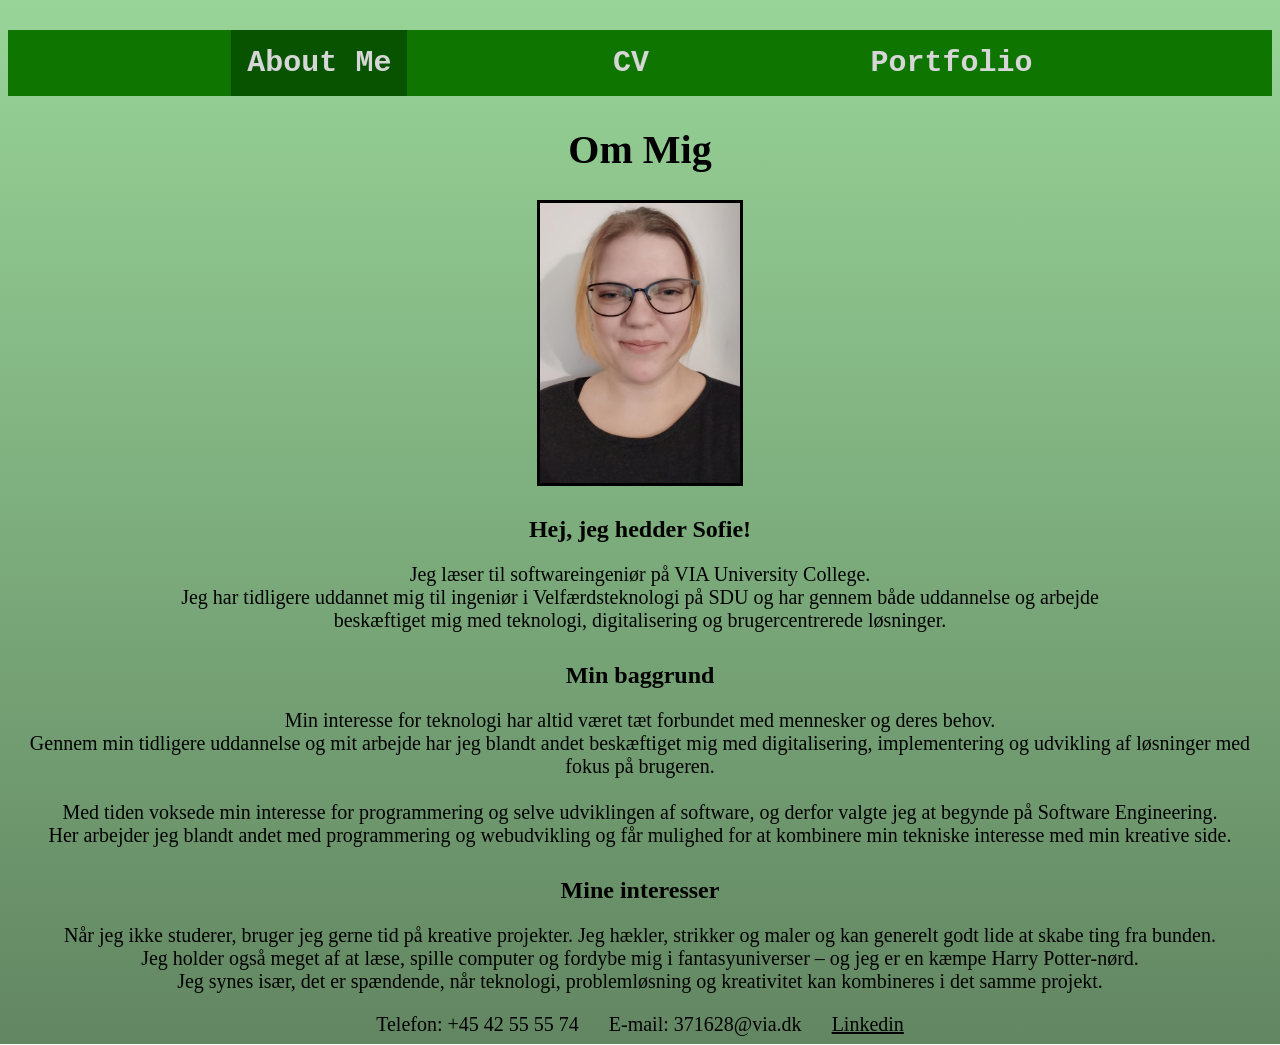
<file: index.html>
<!doctype html>


<html class="main-style">
  <head>
    <meta charset="UTF-8">
    <meta name="viewport" content="width=device-width, initial-scale=1.0">
    <title>Om Mig</title>
    <link rel="stylesheet" href="style.css">
  </head>
  <body>
    <nav class="nav">
        <ul class="nav-ul">
            <li><a class="nav-a nav-active">About Me</a></li>
            <li><a class="nav-a" href="cv.html">CV</a></li>
            <li><a class="nav-a" href="portfolio.html">Portfolio</a></li>
        </ul>
    </nav>
<main>
    <h1 class="overskrift">Om Mig</h1>
    <section class="section-layout">
        
        <div class="image-container">
            
            <img
            class="image-style"
            src="pics/profil-billede.jpg"
            alt="billede af sofie"
            /> 
            
        </div>
            
        <div>
            <h2 class="header-about-me"> Hej, jeg hedder Sofie! </h2>
                <p class="text-about-me">
                    Jeg læser til softwareingeniør på VIA University College. <br/>
                    Jeg har tidligere uddannet mig til ingeniør i Velfærdsteknologi på SDU og har gennem både uddannelse og arbejde <br/>
                    beskæftiget mig med teknologi, digitalisering og brugercentrerede løsninger. <br/>
                </p>
            <h2 class="header-about-me"> Min baggrund </h2>
                <p class="text-about-me">
                    Min interesse for teknologi har altid været tæt forbundet med mennesker og deres behov. <br/>
                    Gennem min tidligere uddannelse og mit arbejde har jeg blandt andet beskæftiget mig med digitalisering, implementering og udvikling af løsninger med fokus på brugeren.<br/>
                    <br/>
                    Med tiden voksede min interesse for programmering og selve udviklingen af software, og derfor valgte jeg at begynde på Software Engineering.<br/> 
                    Her arbejder jeg blandt andet med programmering og webudvikling og får mulighed for at kombinere min tekniske interesse med min kreative side.<br/>
                </p>
                    
            <h2 class="header-about-me"> Mine interesser </h2>
                <p class="text-about-me">
                    Når jeg ikke studerer, bruger jeg gerne tid på kreative projekter. Jeg hækler, strikker og maler og kan generelt godt lide at skabe ting fra bunden. <br/>
                    Jeg holder også meget af at læse, spille computer og fordybe mig i fantasyuniverser – og jeg er en kæmpe Harry Potter-nørd.<br/>
                    Jeg synes især, det er spændende, når teknologi, problemløsning og kreativitet kan kombineres i det samme projekt.<br/>
                </p>
        </div>


    </section>
</main>
    <footer class="footer-style">
        <a class="footer-text-style"> Telefon: +45 42 55 55 74</a> 
        <a class="footer-text-style"> E-mail: 371628@via.dk</a>
        <a class="footer-text-style" href="https://www.linkedin.com/in/sofie-vejvad-lorenzen-32723315b/">Linkedin </a>
    </footer>
  </body>
</html>
</file>
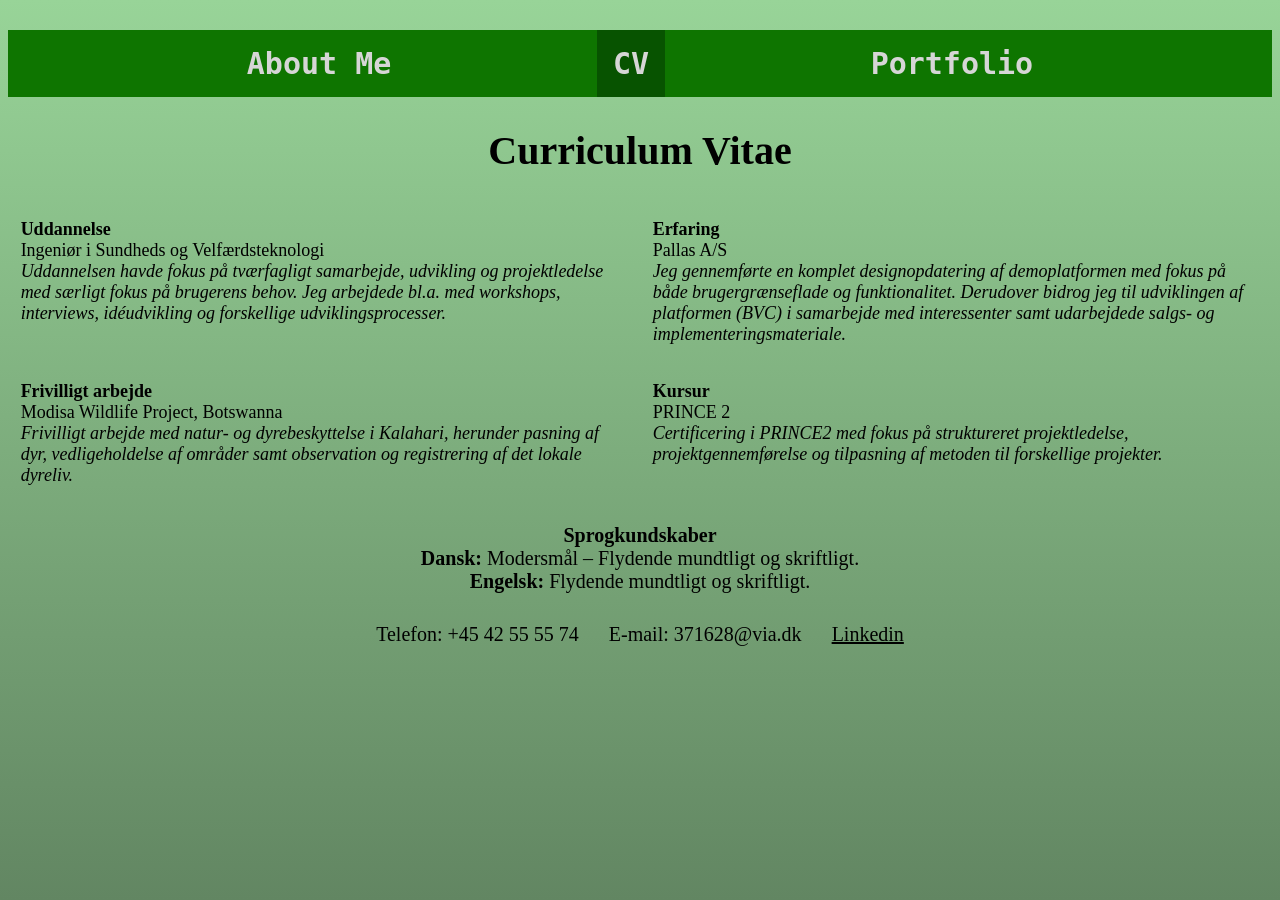
<file: cv.html>
<!doctype html>


<html class="main-style">
  <head>
    <meta charset="UTF-8">
    <meta name="viewport" content="width=device-width, initial-scale=1.0">
    <title>CV</title>
    <link rel="stylesheet" href="style.css">
  </head>
  <body>
    <nav class="nav">
        <ul class="nav-ul">
            <li><a class="nav-a" href="index.html">About Me</a></li>
            <li><a class="nav-a nav-active">CV</a></li>
            <li><a class="nav-a" href="portfolio.html">Portfolio</a></li>
        </ul>
    </nav>
<main>
    <h1 class="overskrift">Curriculum Vitae</h1>
    <section class="section-layout">

        <div class="grider">
            <p class="text-cv">
                <strong>Uddannelse</strong><br/>
                Ingeniør i Sundheds og Velfærdsteknologi <br/>
                <em>Uddannelsen havde fokus på tværfagligt samarbejde, udvikling og projektledelse 
                    med særligt fokus på brugerens behov. Jeg arbejdede bl.a. med workshops, 
                    interviews, idéudvikling og forskellige udviklingsprocesser.</em>
            </p>
            <p class="text-cv">
                <strong>Erfaring</strong><br/>
                Pallas A/S<br/>
                <em>Jeg gennemførte en komplet designopdatering af demoplatformen med fokus på både 
                brugergrænseflade og funktionalitet. Derudover bidrog jeg til udviklingen af 
                platformen (BVC) i samarbejde med interessenter samt udarbejdede salgs- og 
                implementeringsmateriale.</em>
            </p>
        </div>


        
        <div class="grider">
            <p class="text-cv">
                <strong>Frivilligt arbejde</strong><br/>
                Modisa Wildlife Project, Botswanna<br/>
                <em>
                    Frivilligt arbejde med natur- og dyrebeskyttelse i Kalahari, herunder 
                    pasning af dyr, vedligeholdelse af områder samt observation og registrering 
                    af det lokale dyreliv.
                </em>
            </p>
            <p class="text-cv">
                <strong>Kursur</strong><br/>
                PRINCE 2 <br/>
                <em>
                Certificering i PRINCE2 med fokus på struktureret projektledelse, 
                projektgennemførelse og tilpasning af metoden til forskellige projekter.
                </em>
            </p>
        </div>

        <div class="image-container">
            
            <p class="text-about-me">
                <strong>Sprogkundskaber</strong><br/>
                <strong>Dansk:</strong> Modersmål – Flydende mundtligt og skriftligt. <br/>
                <strong>Engelsk: </strong>Flydende mundtligt og skriftligt.
            </p>
        </div>


    </section>
</main>
        
    <footer class="footer-style">
        <a class="footer-text-style"> Telefon: +45 42 55 55 74</a> 
        <a class="footer-text-style"> E-mail: 371628@via.dk</a>
        <a class="footer-text-style" href="https://www.linkedin.com/in/sofie-vejvad-lorenzen-32723315b/">Linkedin </a>
    </footer>
  </body>
</html>
</file>
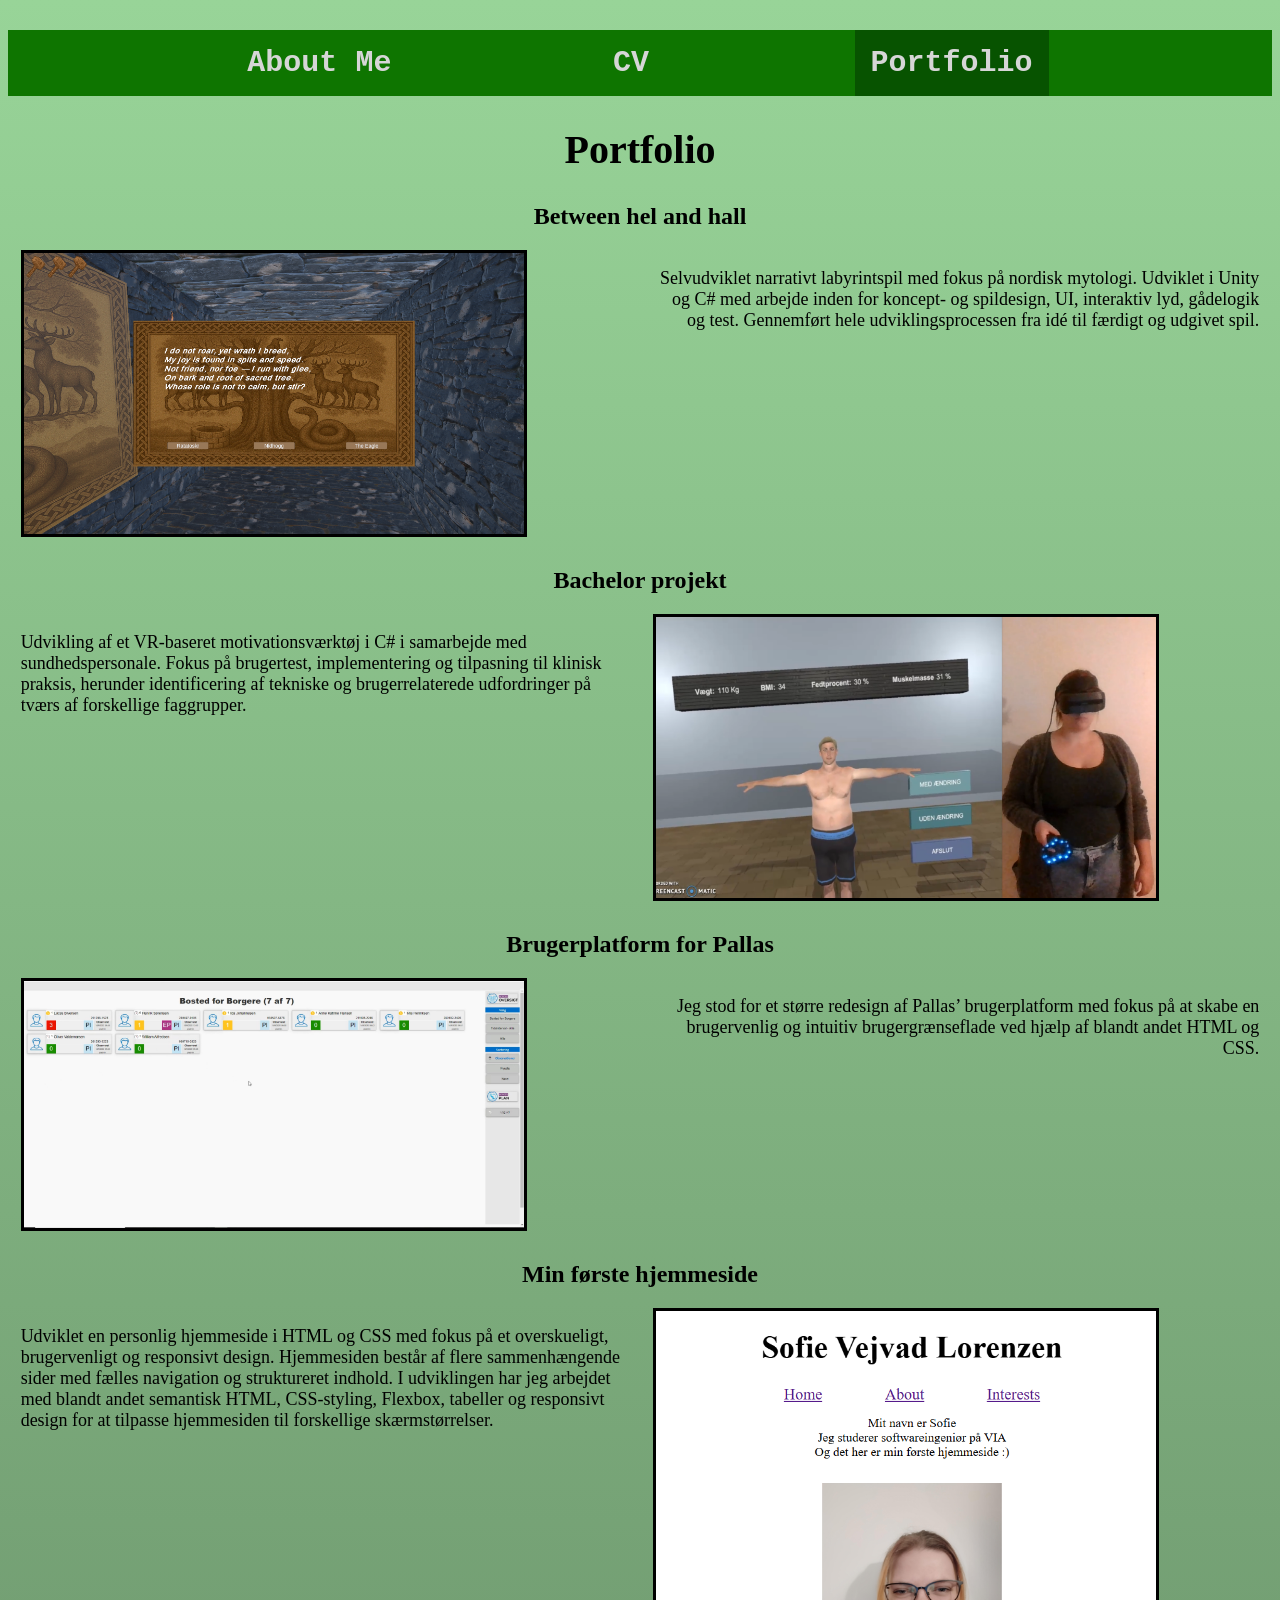
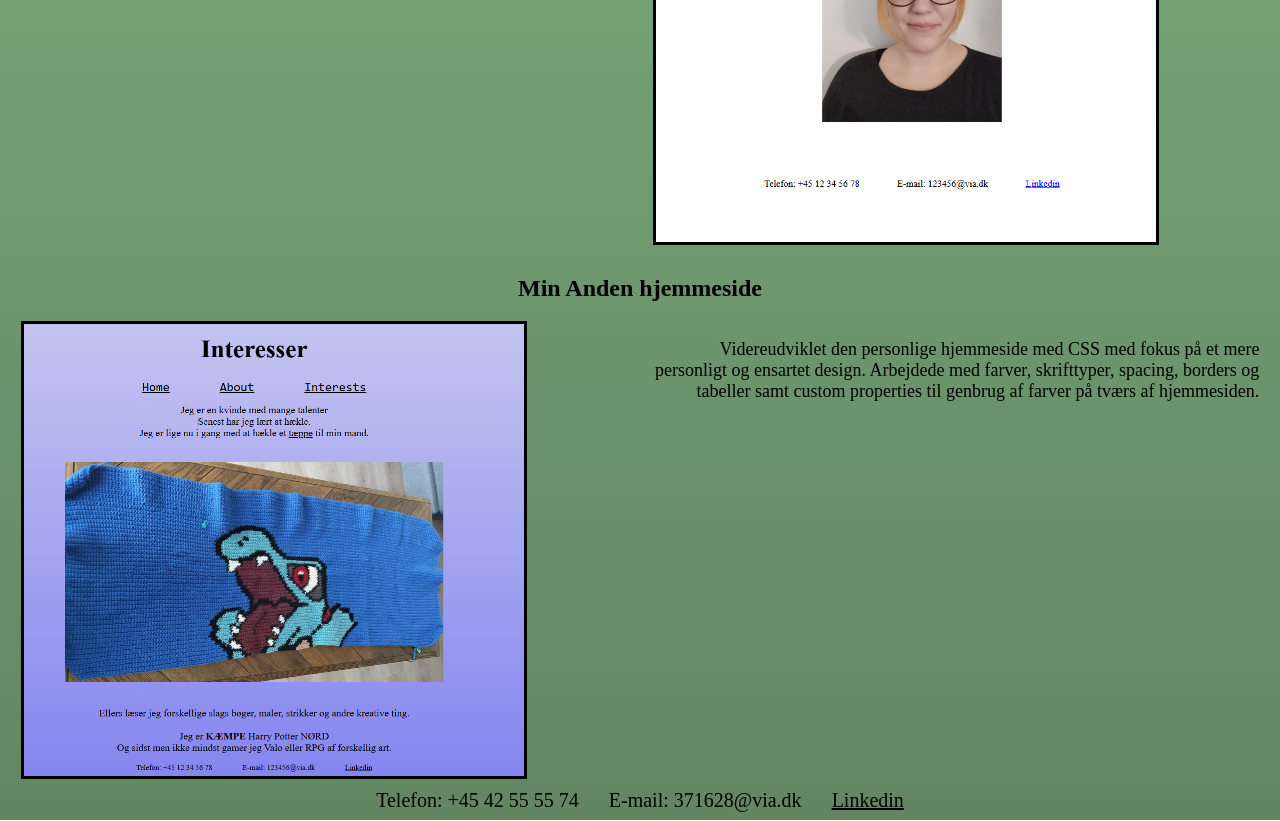
<file: portfolio.html>
<!doctype html>


<html class="main-style">
  <head>
    <meta charset="UTF-8">
    <meta name="viewport" content="width=device-width, initial-scale=1.0">
    <title>CV</title>
    <link rel="stylesheet" href="style.css">
  </head>
  <body>
    <nav class="nav">
        <ul class="nav-ul">
            <li><a class="nav-a" href="index.html">About Me</a></li>
            <li><a class="nav-a" href="cv.html">CV</a></li>
            <li><a class="nav-a nav-active">Portfolio</a></li>
        </ul>
    </nav>
    <main>
    <h1 class="overskrift">Portfolio</h1>
    <section class="section-layout">


        <h2 class="header-about-me">Between hel and hall</h2>
        <div class="grider">
            <img
            class="portfolie-pics"
            src="pics/between.png"
            alt="Billede af gameplay"
            /> 
            <p class="text-portfolio-right">
                Selvudviklet narrativt labyrintspil med fokus på nordisk mytologi. 
                Udviklet i Unity og C# med arbejde inden for koncept- og spildesign, 
                UI, interaktiv lyd, gådelogik og test. Gennemført hele udviklingsprocessen 
                fra idé til færdigt og udgivet spil.
            </p>
        </div>


        <h2 class="header-about-me">Bachelor projekt</h2>
        <div class="grider">
            <p class="text-portfolio-left">
                Udvikling af et VR-baseret motivationsværktøj i C# i samarbejde med sundhedspersonale. 
                Fokus på brugertest, implementering og tilpasning til klinisk praksis, herunder 
                identificering af tekniske og brugerrelaterede udfordringer på tværs af forskellige faggrupper.
            </p>
            <img
            class="portfolie-pics"
            src="pics/diabetic-body-simulator.png"
            alt="Billede af gameplay i VR"
            /> 
            
        </div>

        <h2 class="header-about-me">Brugerplatform for Pallas</h2>
        <div class="grider">
            <img
            class="portfolie-pics"
            src="pics/pallas.png"
            alt="Billede af brugerplatform"
            /> 
            <p class="text-portfolio-right">
                Jeg stod for et større redesign af Pallas’ brugerplatform med fokus
                på at skabe en brugervenlig og intuitiv brugergrænseflade ved hjælp 
                af blandt andet HTML og CSS.
            </p>
        </div>

        <h2 class="header-about-me">Min første hjemmeside</h2>
        <div class="grider">
            <p class="text-portfolio-left">
                Udviklet en personlig hjemmeside i HTML og CSS med fokus på et overskueligt, 
                brugervenligt og responsivt design. Hjemmesiden består af flere sammenhængende
                sider med fælles navigation og struktureret indhold. I udviklingen har jeg 
                arbejdet med blandt andet semantisk HTML, CSS-styling, Flexbox, tabeller og 
                responsivt design for at tilpasse hjemmesiden til forskellige skærmstørrelser.
            </p>
            <img
            class="portfolie-pics"
            src="pics/hjemmeside-1.png"
            alt="Billede af min 'første' hjemmeside"
            /> 
            
        </div>

        <h2 class="header-about-me">Min Anden hjemmeside</h2>
        <div class="grider">
            <img
            class="portfolie-pics"
            src="pics/hjemmeside-2.png"
            alt="Billede af min 'anden' hjemmeside"
            /> 
            <p class="text-portfolio-right">
                Videreudviklet den personlige hjemmeside med CSS med fokus på et mere personligt 
                og ensartet design. Arbejdede med farver, skrifttyper, spacing, borders og 
                tabeller samt custom properties til genbrug af farver på tværs af hjemmesiden.
            </p>
        </div>


    </section>
    </main>
    <footer class="footer-style">
        <a class="footer-text-style"> Telefon: +45 42 55 55 74</a> 
        <a class="footer-text-style"> E-mail: 371628@via.dk</a>
        <a class="footer-text-style" href="https://www.linkedin.com/in/sofie-vejvad-lorenzen-32723315b/">Linkedin </a>
    </footer>
  </body>
</html>
</file>
<file: style.css>
.main-style {
    min-height: 100%; 
    background: linear-gradient(to top, #628662, #98d498)
}

.nav {
    font-family: monospace;
    font-weight: bold;
    background: #0e7500;
}

.nav-ul {
    padding: 0px;
    display: flex;
    flex-wrap: wrap;
    justify-content: center;
    list-style: none;
}

.nav-a {
    text-decoration: none;
    color: rgb(214, 214, 214);
    padding: 1rem;
    display: block;
}

.nav-active {
    background: #075300;
}
.text-about-me {
    text-align: center; 
    font-size: 20px;
}

.header-about-me {
    text-align: center; 
    margin-top: 50px;
}



.grider {
    display: grid;
    grid-template-columns: 1fr 1fr;
    grid-template-areas: "left right";

}



.section-layout {
    margin-top: 10px; 
    margin-bottom: 10px;
}

.image-container {
    display:flex;
    justify-content: center;
}

.image-style {
    width: 200px; 
    height: auto; 
    border: black solid;
}

.text-about-me {
    text-align: center; 
    font-size: 20px;
}

.text-portfolio-left {
    text-align: left;
    font-size: 18px;
    margin-left: 2%;
    margin-right: 2%;
}

.text-portfolio-right {
    text-align: right;
    font-size: 18px;
    margin-left: 2%;
    margin-right: 2%;
}

.text-cv{
    text-align: left;
    font-size: 18px;
    margin-left: 2%;
    margin-right: 2%;
}

.overskrift {
    text-align: center; 
    font-size: 40px;
}

.header-about-me {
    text-align: center; 
    margin-top: 30px;
}

.footer-text-style{
    font-size: 20px;
    color: black;
}

.footer-style {
    display: flex; 
    justify-content: center; 
    gap: 30px
}

.nav {
    font-size: 30px;
}

.nav-ul {
    gap: 15%;
}

.portfolie-pics {
    width: 500px; 
    height: auto; 
    border: black solid;
    margin-left: 2%;
    margin-right: 2%;
}



@media (max-width: 768px) {
.section-layout {
    display: block; 
    align-items: center; 
    gap: 20px; 
    margin-top: 10px; 
    margin-bottom: 10px;
}

.image-container {
    display:flex;
    justify-content: center;
}

.image-style {
    width: 200px; 
    height: auto; 
    border: black solid;
}

.text-about-me {
    text-align: center; 
    font-size: 20px;
}

.overskrift {
    text-align: center; 
    font-size: 40px;
}

.header-about-me {
    text-align: center; 
    margin-top: 30px;
}

.footer-text-style{
    font-size: 20px;
    color: black;
}

.footer-style {
    display: flex; 
    justify-content: center; 
    gap: 30px
}

.nav {
    font-size: 30px;
}

.nav-ul {
    gap: 10%;
}

.grider {
    display: grid;
    grid-template: 50%/50%;
    grid-template-areas: "left right";

}


.portfolie-pics {
    width: 300px; 
    height: auto; 
    border: black solid;
    margin-left: 5%;
    margin-right: 5%;
}
    
}

@media (max-width: 375px) {
    

.image-container {
    display:flex;
    justify-content: center;
}

.image-style {
    width: 150px; 
    height: auto; 
    border: black solid;
}

.text-about-me {
    text-align: center; 
    font-size: 20px;
}

.overskrift {
    text-align: center; 
    font-size: 40px;
}

.header-about-me {
    text-align: center; 
    margin-top: 30px;
}

.footer-text-style{
    font-size: 11px;
    color: black;
}

.footer-style {
    display: flex; 
    justify-content: center; 
    gap: 10px
}

.nav {
    font-size: 20px;
}

.nav-ul {
    gap: 10px;
}

.grider {
    display: block;
    justify-content: center; 
}

.portfolie-pics {
    width: 90%; 
    height: auto; 
    border: black solid;
    margin-left: 5%;
    margin-right: 5%;
}

}
</file>
